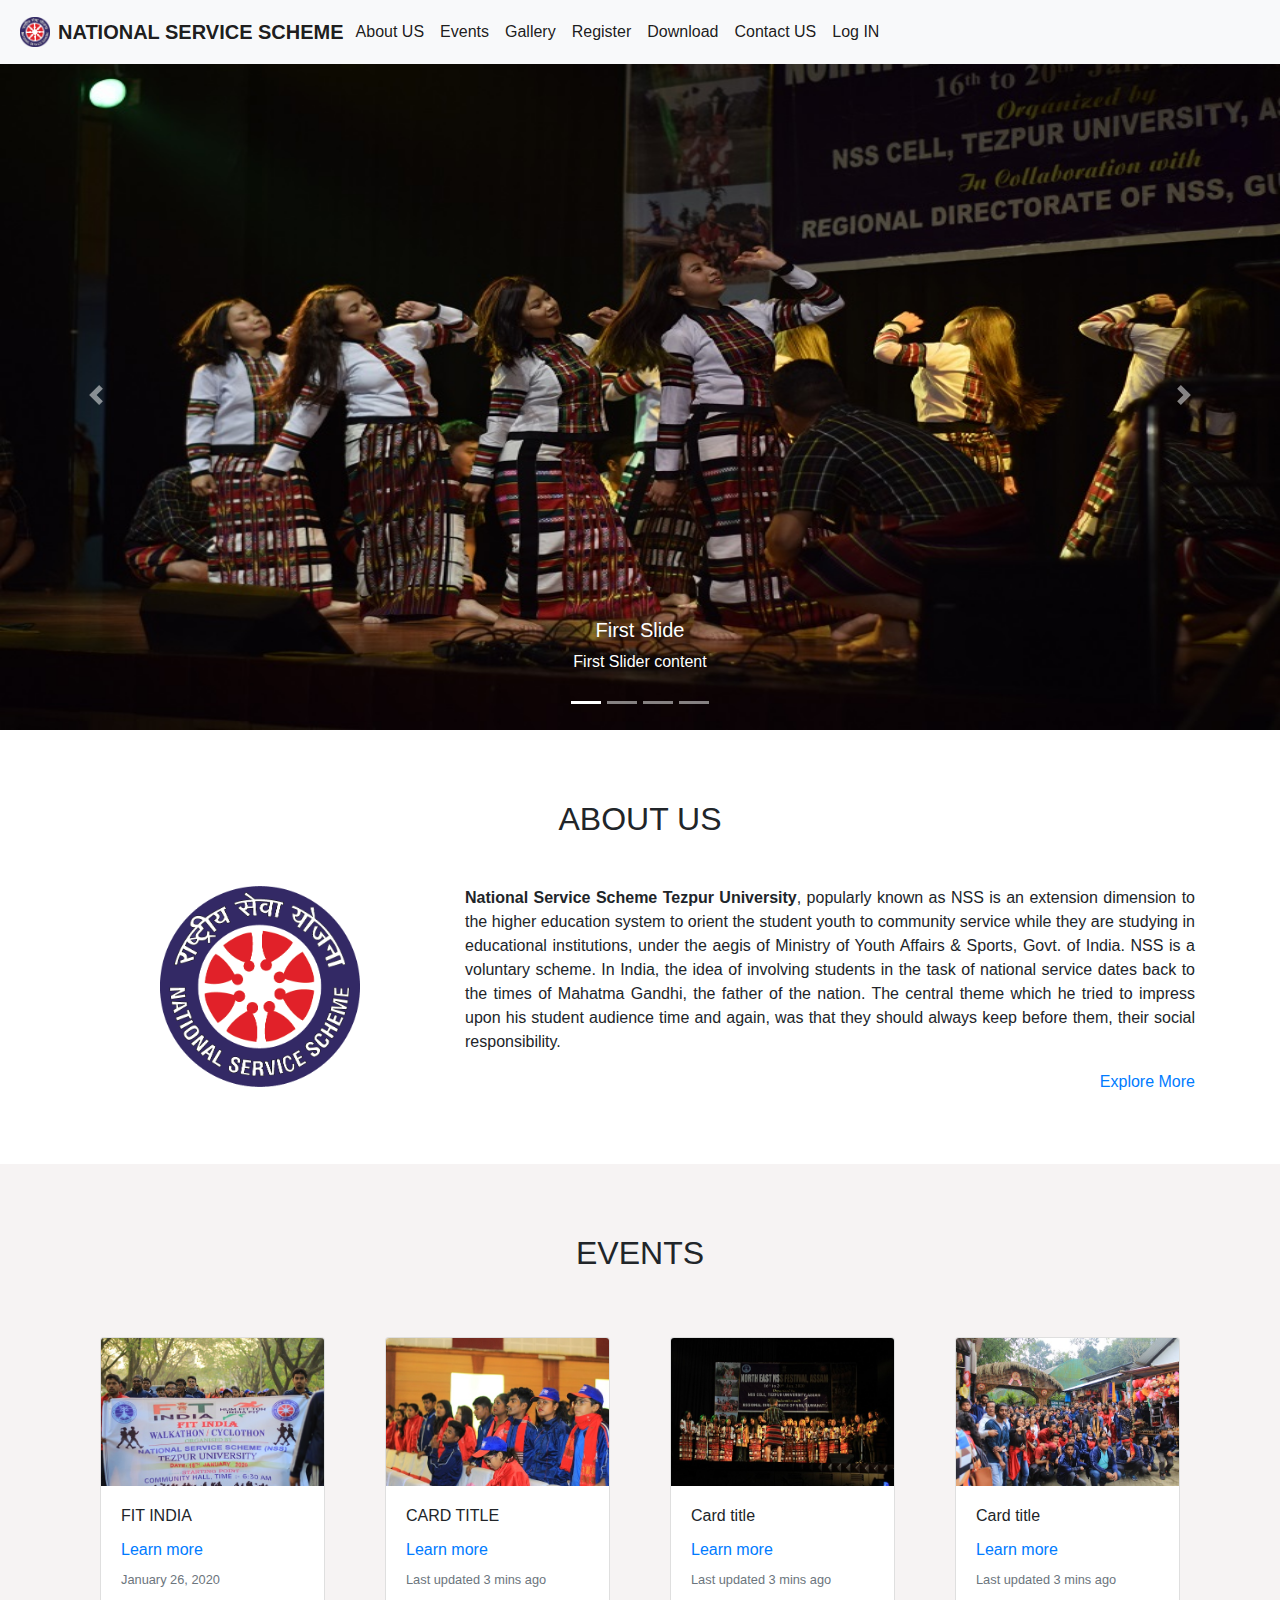
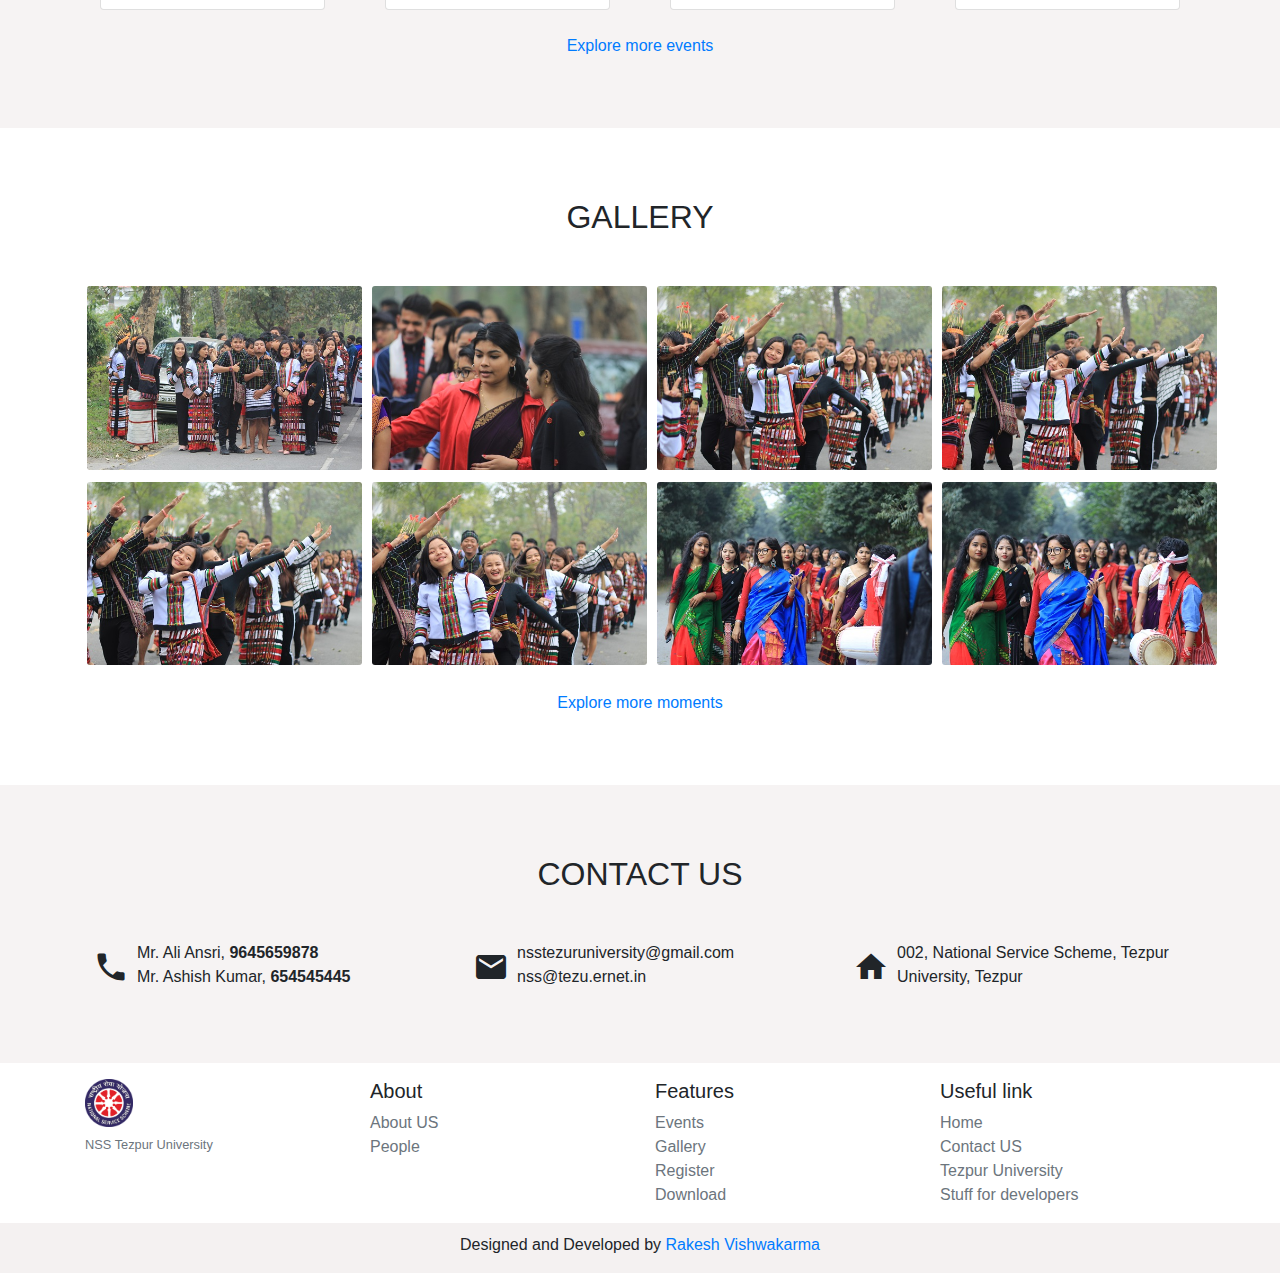
<file: index.html>
<!docotype html>
<html lang="en">
    <head>
        <meta charset="utf-8">
        <meta http-equiv="X-UA-Compatible" content="ie-edge">
        <meta name="viewport" content="width=device-width, initial-scale=1, shrink-to-fit=no">
        <link href="https://fonts.googleapis.com/icon?family=Material+Icons" rel="stylesheet">
        <link rel="stylesheet" href="css/bootstrap.css"/>
        <link rel="icon" href="image/NSS.png">
        <link rel="stylesheet" href="css/my.css"/>
        <link rel="stylesheet" href="css/fonts.css">
        <script src="js/bootstrapjquery.js"></script>
        <script src="js/bootstrap.js"></script>
        <script src="js/my.js"></script>
    </head>
    <title>National Service Scheme - Tezpur University</title>
    <body>
                         <!-- Fixed Header -->
        <header> 
            <nav class="navbar navbar-expand-md navbar-light fixed-top bg-light">
              <a class="navbar-brand text-uppercase m-1" href="index.html">
                <img src="image/NSS.png" width="30" height="30" class="d-inline-block align-top mr-2" alt=""><b>national service scheme</b>
              </a>
                <button class="navbar-toggler" type="button" data-toggle="collapse" data-target="#navbarCollapse" aria-controls="navbarCollapse" aria-expanded="false" aria-label="Toggle navigation">
                  <span class="navbar-toggler-icon"></span>
                </button>
            <div class="collapse navbar-collapse" id="navbarCollapse">
                 <ul class="navbar-nav mr-auto center">
                    <li class="nav-item active">
                      <a class="nav-link" href="#AboutUS">About US</a>
                    </li>
                    <li class="nav-item active">
                      <a class="nav-link" href="#Events">Events</a>
                    </li>
                    <li class="nav-item active">
                      <a class="nav-link" href="#Gallery">Gallery</a>
                    </li>
                    <li class="nav-item active">
                      <a class="nav-link" href="register.html">Register</a>
                    </li>
                    <li class="nav-item active">
                      <a class="nav-link" href="download.html">Download</a>
                    </li>
                    <li class="nav-item active">
                      <a class="nav-link" href="#ContactUS">Contact US</a>
                    </li>
                    <li class="nav-item active">
                      <a class="nav-link" href="login.html">Log IN</a>
                    </li>
                  </ul> 
        </div>
      </nav>
    </header>
      <!-- Main Page -->
      <div class="main">
        <div id="carouselExampleIndicators" class="carousel slide" data-ride="carousel">
          <ol class="carousel-indicators">
            <li data-target="#carouselExampleIndicators" data-slide-to="0" class="active"></li>
            <li data-target="#carouselExampleIndicators" data-slide-to="1"></li>
            <li data-target="#carouselExampleIndicators" data-slide-to="2"></li>
            <li data-target="#carouselExampleIndicators" data-slide-to="3"></li>
          </ol>
          <div class="carousel-inner">
            <div class="carousel-item active">
              <img class="d-block w-100 img-responsive" width="1000" height="670" src="image/slider/image 1.JPG" alt="First slide">
              <div class="carousel-caption d-none d-md-block">
                <h5>First Slide</h5>
                <p>First Slider content</p>
              </div>
            </div>
            <div class="carousel-item">
              <img class="d-block w-100 img-responsive" width="1407" height="670" src="image/slider/image 2.JPG" alt="Second slide">
              <div class="carousel-caption d-none d-md-block">
                <h5>Second slide </h5>
                <p>Second Slide content</p>
              </div>
            </div>
            <div class="carousel-item">
              <img class="d-block w-100 img-responsive" width="1080" height="670" src="image/slider/image 3.JPG" alt="Third slide">
              <div class="carousel-caption d-none d-md-block">
                <h5>Third silde </h5>
                <p>thired slide content</p>
              </div>
            </div>
            <div class="carousel-item">
              <img class="d-block w-100 img-responsive" width="1005" height="670" src="image/slider/image 4.JPG" alt="Fourth slide">
              <div class="carousel-caption d-none d-md-block">
                <h5>fourth slide</h5>
                <p>Forth slide content</p>
              </div>
              
            </div>
          </div>
          <a class="carousel-control-prev" href="#carouselExampleIndicators" role="button" data-slide="prev">
            <span class="carousel-control-prev-icon" aria-hidden="true"></span>
            <span class="sr-only">Previous</span>
          </a>
          <a class="carousel-control-next" href="#carouselExampleIndicators" role="button" data-slide="next">
            <span class="carousel-control-next-icon" aria-hidden="true"></span>
            <span class="sr-only">Next</span>
          </a>
          <span id="AboutUS"></span>
        </div>

        <!-- About US -->
        <div class="aboutus">
          <div class="container">
            <h2 class="text-center text-uppercase">About US</h2>
              <div class="row mt-5">
                <div class="col-lg-4 col-md-4 col-sm-12 col-xs-12 text-center">
                  <img src="image/NSS.png" class="img-responsive" style="width: 200px; height: auto;" alt="NSS LOGO">
                </div>
                <div class="col-lg-8 col-md-8 col-sm-12 col-xs-12">
                  <p class="text-justify"><b>National Service Scheme Tezpur University</b>, popularly known as NSS is an extension dimension to the higher education system to orient the student youth to community service while they are studying in educational institutions, under the aegis of Ministry of Youth Affairs & Sports, Govt. of India. NSS is a voluntary scheme. In India, the idea of involving students in the task of national service dates back to the times of Mahatma Gandhi, the father of the nation. The central theme which he tried to impress upon his student audience time and again, was that they should always keep before them, their social responsibility.</p>
                  <a href="about.html" style="text-decoration: none; float: right">Explore More</a>
                </div>
              </div>
          </div>
          <span id="Events"></span>
        </div>

        <!-- Events -->
        <div class="events">
          <div class="container-fluid">
            <h2 class="text-center text-uppercase pb-3">Events</h2>
            <div class="row card-deck mt-5">
              <div class="col-lg-3 col-md-6 col-sm-6 col-xs-12">
                <div class="card">
                  <img class="card-img-top" src="image/events/IMG_4992.JPG" alt="Card image cap">
                  <div class="card-body">
                    <h6 class="card-title text-uppercase">FIT INDIA</h6>
                    <!-- <p class="card-text">This is a longer card with supporting text below as a natural lead-in to additional content. This content is a little bit longer.</p> -->
                    <a href="#" class="card-link">Learn more</a>
                    <p class="card-text pt-2"><small class="text-muted">January 26, 2020</small></p>
                  </div>
              </div>
            </div>
            <div class="col-lg-3 col-md-6 col-sm-6 col-xs-12">
              <div class="card">
                <img class="card-img-top" src="image/events/IMG_5131.JPG" alt="Card image cap">
                <div class="card-body">
                  <h6 class="card-title text-uppercase">Card title</h6>
                  <!-- <p class="card-text">This is a longer card with supporting text below as a natural lead-in to additional content. This content is a little bit longer.</p> -->
                  <a href="#" class="card-link">Learn more</a>
                  <p class="card-text pt-2"><small class="text-muted">Last updated 3 mins ago</small></p>
                </div>
            </div>
          </div>

          <div class="col-lg-3 col-md-6 col-sm-6 col-xs-12">
            <div class="card">
              <img class="card-img-top" src="image/events/IMG_5541.JPG" alt="Card image cap">
              <div class="card-body">
                <h6 class="card-title">Card title</h6>
                <!-- <p class="card-text">This is a longer card with supporting text below as a natural lead-in to additional content. This content is a little bit longer.</p> -->
                <a href="#" class="card-link">Learn more</a>
                <p class="card-text pt-2"><small class="text-muted">Last updated 3 mins ago</small></p>
              </div>
          </div>
        </div>

        <div class="col-lg-3 col-md-6 col-sm-6 col-xs-12">
          <div class="card">
            <img class="card-img-top" src="image/events/IMG_6063.JPG" alt="Card image cap">
            <div class="card-body">
              <h6 class="card-title">Card title</h6>
              <!-- <p class="card-text">This is a longer card with supporting text below as a natural lead-in to additional content. This content is a little bit longer.</p> -->
              <a href="#" class="card-link">Learn more</a>
              <p class="card-text pt-2"><small class="text-muted">Last updated 3 mins ago</small></p>
            </div>
        </div>
      </div>
          </div>
          <div class="text-center mt-4">
            <a href="events.html" style="text-decoration: none;">Explore more events</a>
          </div>
          <span id="Gallery"></span>
        </div>
      </div>

      <!-- GALLERY -->
        <div class="gallery">
        <div class="container">
          <h2 class="text-center text-uppercase">GALLERY</h2>
            <div class="row mt-5">
              <div class="col-lg-3 col-md-6 col-sm-6 col-xs-12">
                <img src="image/gallery/IMG_6572.JPG" class="img-responsive img-gallery" alt="">
              </div>
              <div class="col-lg-3 col-md-6 col-sm-6 col-xs-12">
                <img src="image/gallery/IMG_6577.JPG" class="img-responsive img-gallery" alt="">
              </div>
              <div class="col-lg-3 col-md-6 col-sm-6 col-xs-12">
                <img src="image/gallery/IMG_6619.JPG" class="img-responsive img-gallery" alt="">
              </div>
              <div class="col-lg-3 col-md-6 col-sm-6 col-xs-12">
                <img src="image/gallery/IMG_6620.JPG" class="img-responsive img-gallery" alt="">
              </div>
            </div>

            <div class="row" style="margin-top: 8px;">
              <div class="col-lg-3 col-md-6 col-sm-6 col-xs-12">
                <img src="image/gallery/IMG_6621.JPG" class="img-responsive img-gallery" alt="">
              </div>
              <div class="col-lg-3 col-md-6 col-sm-6 col-xs-12">
                <img src="image/gallery/IMG_6622.JPG" class="img-responsive img-gallery" alt="">
              </div>
              <div class="col-lg-3 col-md-6 col-sm-6 col-xs-12">
                <img src="image/gallery/IMG_6632.JPG" class="img-responsive img-gallery" alt="">
              </div>
              <div class="col-lg-3 col-md-6 col-sm-6 col-xs-12">
                <img src="image/gallery/IMG_6633.JPG" class="img-responsive img-gallery" alt="">
              </div>
            </div>
            <div class="text-center mt-4">
              <a href="gallery.html" style="text-decoration: none;">Explore more moments</a>
            </div>
            <span id="ContactUS"></span>
        </div>
      </div>

      <!-- Contect US -->
        <div class="contactus">
          <div class="container">
            <h2 class="text-center text-uppercase">Contact US</h2>
            <div class="row mt-5">
              <div class="col-lg-4 col-md-4 col-sm-6 col-xs-12">
                <i class="material-icons md-36 m-2" style="float: left;">phone</i>
                <div>
                  <div class="content">Mr. Ali Ansri, <b>9645659878</b></div>
                  <div class="content">Mr. Ashish Kumar, <b>654545445</b></div>
                </div>
              </div>
              <div class="col-lg-4 col-md-4 col-sm-6 col-xs-12">
                <i class="material-icons md-36 m-2" style="float: left;">email</i>
                  <div>
                    <div class="content">nsstezuruniversity@gmail.com</div>
                    <div class="content">nss@tezu.ernet.in</div>
                  </div>
              </div>
              <div class="col-lg-4 col-md-4 col-sm-6 col-xs-12">
                <i class="material-icons md-36 m-2" style="float: left;">home</i>
                  <div>
                    <div class="content">002, National Service Scheme, Tezpur University, Tezpur</div>
                  </div>
              </div>
            </div>
          </div>
        </div>

        <!-- footer -->
        <footer>
          <div class="container mt-3">
              <div class="row">
                <div class="col-12 col-md">
                  <img class="mb-2" src="image/NSS.png" alt="" width="48" height="48">
                  <small class="d-block mb-3 text-muted">NSS Tezpur University</small>
                </div>
                <div class="col-6 col-md">
                  <h5>About</h5>
                  <ul class="list-unstyled text-small">
                    <li><a class="text-muted" href="about.html">About US</a></li>
                    <li><a class="text-muted" href="people.html">People</a></li>
                  </ul>
                </div>
                <div class="col-6 col-md">
                  <h5>Features</h5>
                  <ul class="list-unstyled text-small">
                    <li><a class="text-muted" href="events.html">Events</a></li>
                    <li><a class="text-muted" href="gallery.html">Gallery</a></li>
                    <li><a class="text-muted" href="register.html">Register</a></li>
                    <li><a class="text-muted" href="download.html">Download</a></li>
                  </ul>
                </div>
                <div class="col-6 col-md">
                  <h5>Useful link</h5>
                  <ul class="list-unstyled text-small">
                    <li><a class="text-muted" href="index.html">Home</a></li>
                    <li><a class="text-muted" href="#ContactUS">Contact US</a></li>
                    <li><a class="text-muted" target="_blank" href="http://www.tezu.ernet.in/">Tezpur University</a></li>
                    <li><a class="text-muted" href=".pdf">Stuff for developers</a></li>
                  </ul>
                </div>
              </div>
            </footer>
          </div>
        </footer>
        <!-- designed and devleloped -->
          <div class="container-fluid text-center designer">
            <p>Designed and Developed by <a href="">Rakesh Vishwakarma</a></p>
        </div>
      </div>
  </body>
</html>
</file>
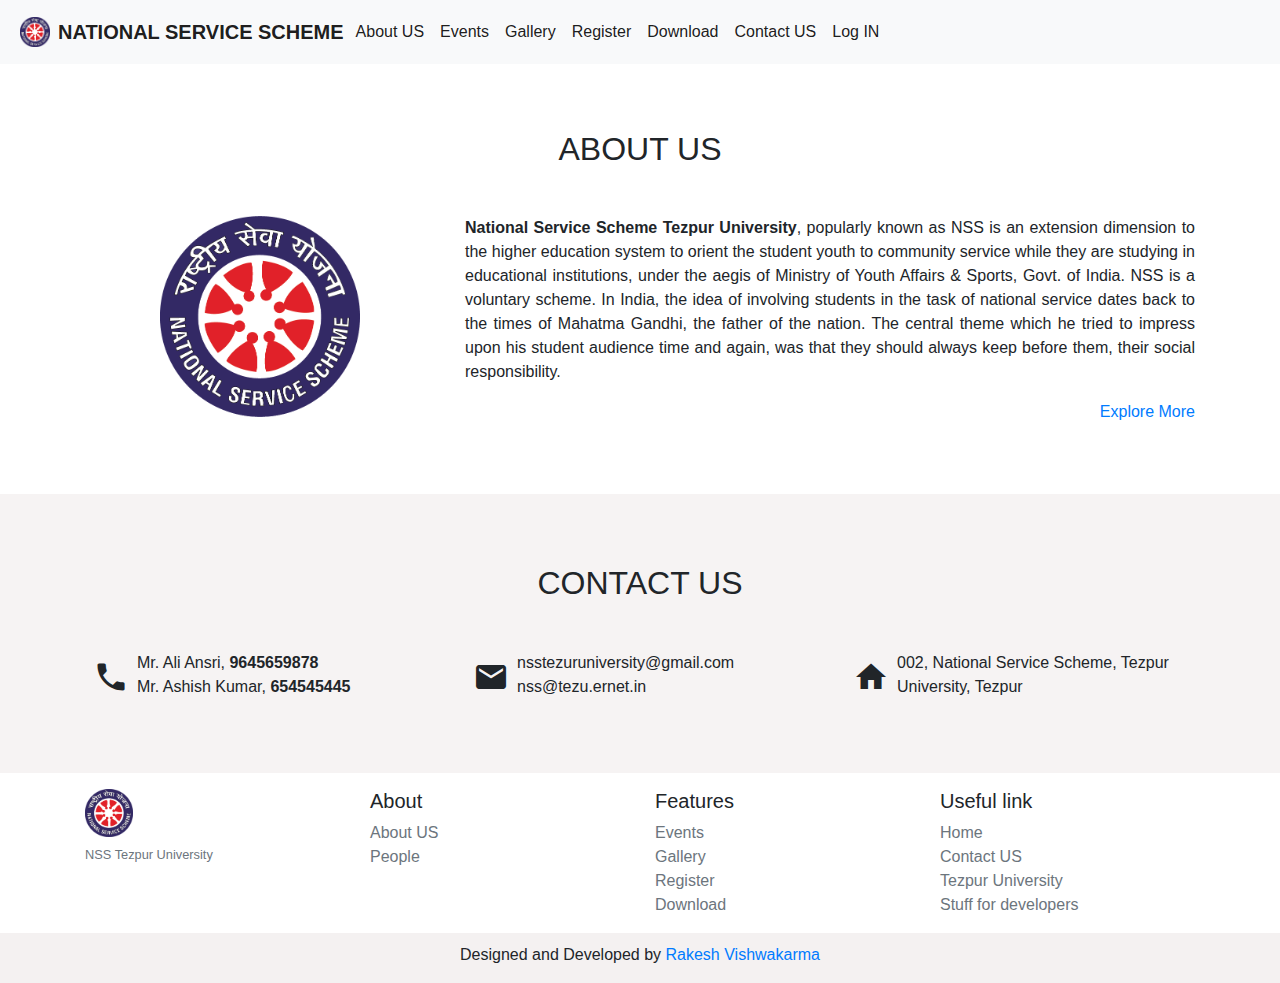
<file: about.html>
<!docotype html>
<html lang="en">
    <head>
        <meta charset="utf-8">
        <meta http-equiv="X-UA-Compatible" content="ie-edge">
        <meta name="viewport" content="width=device-width, initial-scale=1, shrink-to-fit=no">
        <link href="https://fonts.googleapis.com/icon?family=Material+Icons" rel="stylesheet">
        <link rel="stylesheet" href="css/bootstrap.css"/>
        <link rel="icon" href="image/NSS.png">
        <link rel="stylesheet" href="css/my.css"/>
        <link rel="stylesheet" href="css/fonts.css">
        <script src="js/bootstrapjquery.js"></script>
        <script src="js/bootstrap.js"></script>
        <script src="js/my.js"></script>
    </head>
    <title>About Us - Tezpur University</title>
    <body>
                         <!-- Fixed Header -->
        <header> 
            <nav class="navbar navbar-expand-md navbar-light fixed-top bg-light">
              <a class="navbar-brand text-uppercase m-1" href="index.html">
                <img src="image/NSS.png" width="30" height="30" class="d-inline-block align-top mr-2" alt=""><b>national service scheme</b>
              </a>
                <button class="navbar-toggler" type="button" data-toggle="collapse" data-target="#navbarCollapse" aria-controls="navbarCollapse" aria-expanded="false" aria-label="Toggle navigation">
                  <span class="navbar-toggler-icon"></span>
                </button>
            <div class="collapse navbar-collapse" id="navbarCollapse">
                 <ul class="navbar-nav mr-auto center">
                    <li class="nav-item active">
                      <a class="nav-link" href="about.html">About US</a>
                    </li>
                    <li class="nav-item active">
                      <a class="nav-link" href="events.html">Events</a>
                    </li>
                    <li class="nav-item active">
                      <a class="nav-link" href="gallery.html">Gallery</a>
                    </li>
                    <li class="nav-item active">
                      <a class="nav-link" href="register.html">Register</a>
                    </li>
                    <li class="nav-item active">
                      <a class="nav-link" href="download.html">Download</a>
                    </li>
                    <li class="nav-item active">
                      <a class="nav-link" href="#ContactUS">Contact US</a>
                    </li>
                    <li class="nav-item active">
                      <a class="nav-link" href="login.html">Log IN</a>
                    </li>
                  </ul> 
        </div>
      </nav>
    </header>
      <!-- Main Page -->
      <div class="main">
        <!-- About US -->
        <div class="aboutus">
          <div class="container">
            <h2 class="text-center text-uppercase">About US</h2>
              <div class="row mt-5">
                <div class="col-lg-4 col-md-4 col-sm-12 col-xs-12 text-center">
                  <img src="image/NSS.png" class="img-responsive" style="width: 200px; height: auto;" alt="NSS LOGO">
                </div>
                <div class="col-lg-8 col-md-8 col-sm-12 col-xs-12">
                  <p class="text-justify"><b>National Service Scheme Tezpur University</b>, popularly known as NSS is an extension dimension to the higher education system to orient the student youth to community service while they are studying in educational institutions, under the aegis of Ministry of Youth Affairs & Sports, Govt. of India. NSS is a voluntary scheme. In India, the idea of involving students in the task of national service dates back to the times of Mahatma Gandhi, the father of the nation. The central theme which he tried to impress upon his student audience time and again, was that they should always keep before them, their social responsibility.</p>
                  <a href="about.html" style="text-decoration: none; float: right">Explore More</a>
                </div>
              </div>
          </div>
        </div>

      <!-- Contect US -->
        <div class="contactus">
          <div class="container">
            <h2 class="text-center text-uppercase">Contact US</h2>
            <div class="row mt-5">
              <div class="col-lg-4 col-md-4 col-sm-6 col-xs-12">
                <i class="material-icons md-36 m-2" style="float: left;">phone</i>
                <div>
                  <div class="content">Mr. Ali Ansri, <b>9645659878</b></div>
                  <div class="content">Mr. Ashish Kumar, <b>654545445</b></div>
                </div>
              </div>
              <div class="col-lg-4 col-md-4 col-sm-6 col-xs-12">
                <i class="material-icons md-36 m-2" style="float: left;">email</i>
                  <div>
                    <div class="content">nsstezuruniversity@gmail.com</div>
                    <div class="content">nss@tezu.ernet.in</div>
                  </div>
              </div>
              <div class="col-lg-4 col-md-4 col-sm-6 col-xs-12">
                <i class="material-icons md-36 m-2" style="float: left;">home</i>
                  <div>
                    <div class="content">002, National Service Scheme, Tezpur University, Tezpur</div>
                  </div>
              </div>
            </div>
          </div>
        </div>

        <!-- footer -->
        <footer>
          <div class="container mt-3">
              <div class="row">
                <div class="col-12 col-md">
                  <img class="mb-2" src="image/NSS.png" alt="" width="48" height="48">
                  <small class="d-block mb-3 text-muted">NSS Tezpur University</small>
                </div>
                <div class="col-6 col-md">
                  <h5>About</h5>
                  <ul class="list-unstyled text-small">
                    <li><a class="text-muted" href="about.html">About US</a></li>
                    <li><a class="text-muted" href="people.html">People</a></li>
                  </ul>
                </div>
                <div class="col-6 col-md">
                  <h5>Features</h5>
                  <ul class="list-unstyled text-small">
                    <li><a class="text-muted" href="events.html">Events</a></li>
                    <li><a class="text-muted" href="gallery.html">Gallery</a></li>
                    <li><a class="text-muted" href="register.html">Register</a></li>
                    <li><a class="text-muted" href="download.html">Download</a></li>
                  </ul>
                </div>
                <div class="col-6 col-md">
                  <h5>Useful link</h5>
                  <ul class="list-unstyled text-small">
                    <li><a class="text-muted" href="index.html">Home</a></li>
                    <li><a class="text-muted" href="#ContactUS">Contact US</a></li>
                    <li><a class="text-muted" target="_blank" href="http://www.tezu.ernet.in/">Tezpur University</a></li>
                    <li><a class="text-muted" href=".pdf">Stuff for developers</a></li>
                  </ul>
                </div>
              </div>
            </footer>
          </div>
        </footer>
        <!-- designed and devleloped -->
          <div class="container-fluid text-center designer">
            <p>Designed and Developed by <a href="">Rakesh Vishwakarma</a></p>
        </div>
      </div>
  </body>
</html>
</file>
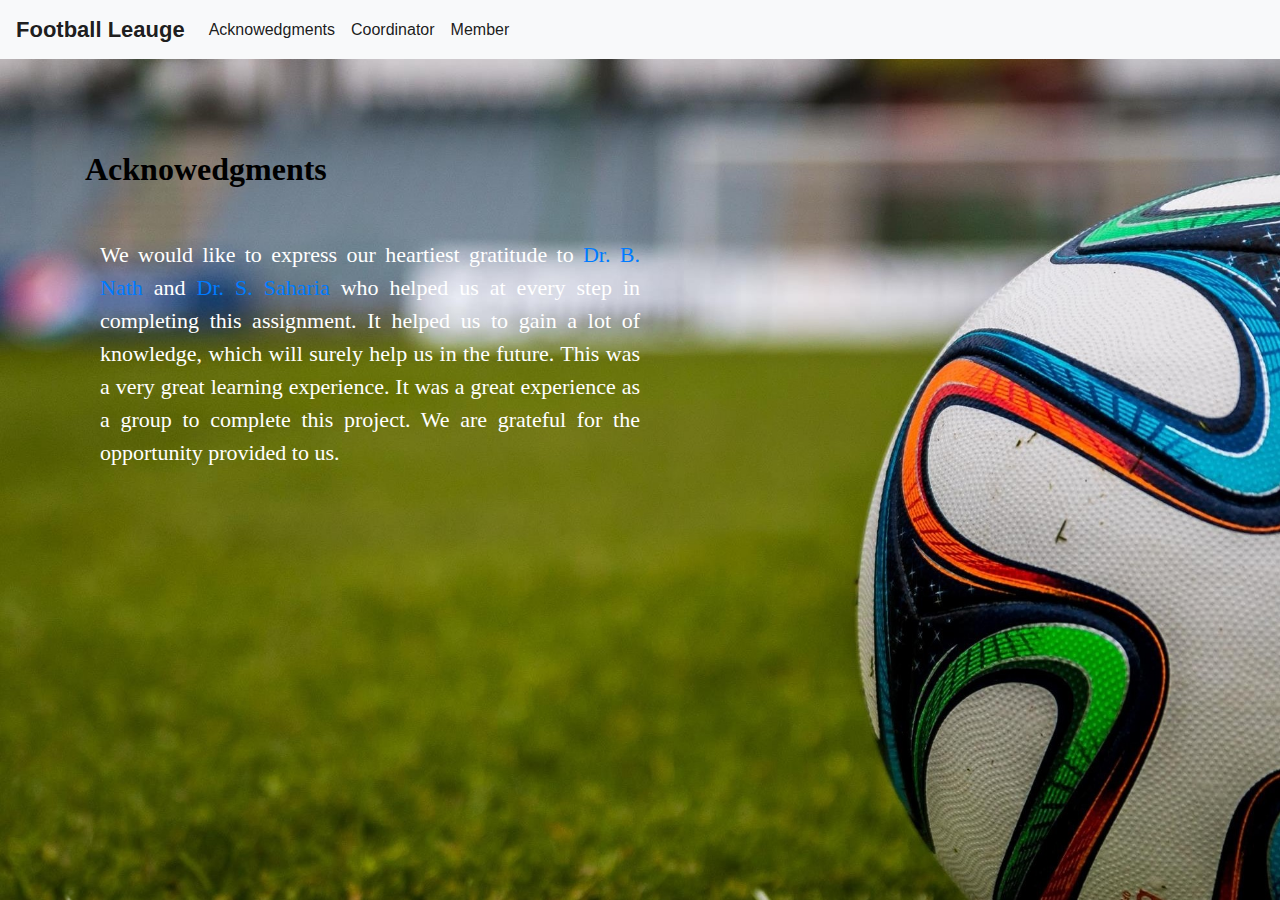
<file: acknowedgments.html>
<!docotype html>
<html lang="en">
    <head>
        <meta charset="utf-8">
        <meta http-equiv="X-UA-Compatible" content="ie-edge">
        <meta name="viewport" content="width=device-width, initial-scale=1, shrink-to-fit=no">
        <link rel="stylesheet" href="https://cdnjs.cloudflare.com/ajax/libs/font-awesome/4.7.0/css/font-awesome.min.css">
        <link rel="stylesheet" href="css/bootstrap.css"/>
        <link rel="icon" href="image/icon.png" sizes="180x180">
        <link rel="stylesheet" href="css/my.css"/>
        <link rel="stylesheet" href="css/fonts.css">
        <script src="js/bootstrapjquery.js"></script>
        <script src="js/bootstrap.js"></script>
        <script src="js/propper.js"></script>
        <script src="js/my.js"></script>
    </head>
    <title>Football Live</title>
    <body style="background: url(image/background.jpg); background-size: cover; background-repeat: no-repeat; background-position: center">
                   <!-- Fixed Header -->
        <header> 
            <nav class="navbar navbar-expand-md navbar-light fixed-top bg-light">
                <a class="navbar-brand" href="#" style="font-size: 22px"><b>Football Leauge</b></a>
                <button class="navbar-toggler" type="button" data-toggle="collapse" data-target="#navbarCollapse" aria-controls="navbarCollapse" aria-expanded="false" aria-label="Toggle navigation">
                  <span class="navbar-toggler-icon"></span>
                </button>
            <div class="collapse navbar-collapse" id="navbarCollapse">
                 <ul class="navbar-nav mr-auto center">
                    <li class="nav-item active">
                      <a class="nav-link" href="acknowedgments.html">Acknowedgments</a>
                    </li>
                    <li class="nav-item active">
                      <a class="nav-link" href="coordinator.html">Coordinator</a>
                    </li>
                    <li class="nav-item active">
                      <a class="nav-link" href="member.html">Member</a>
                  </ul> 
        </div>
      </nav>
    </header>
                    <!-- Main Page -->
    <main role="main" class="container">
        <h2 style="color: black; font-family: Century Gothic; text-align: justify; margin-top: 150px; font-weight: bold">Acknowedgments</h2>
        <div class="container">
            <p style="font-family: Segoe Print; font-size: 22px; text-align: justify; text-align-last: left; width: 50%; margin-top: 50px; color: white">We would like to express our heartiest gratitude to <a href="">Dr. B. Nath</a> and <a href="">Dr. S. Saharia</a> who helped us at every step in completing this assignment. It helped us to gain a lot of knowledge, which will surely help us in the future. This was a very great learning experience. It was a great experience as a group to complete this project. We are grateful for the opportunity provided to us.</p>
        </div>    
        </main>
    </body>
</html>
</file>
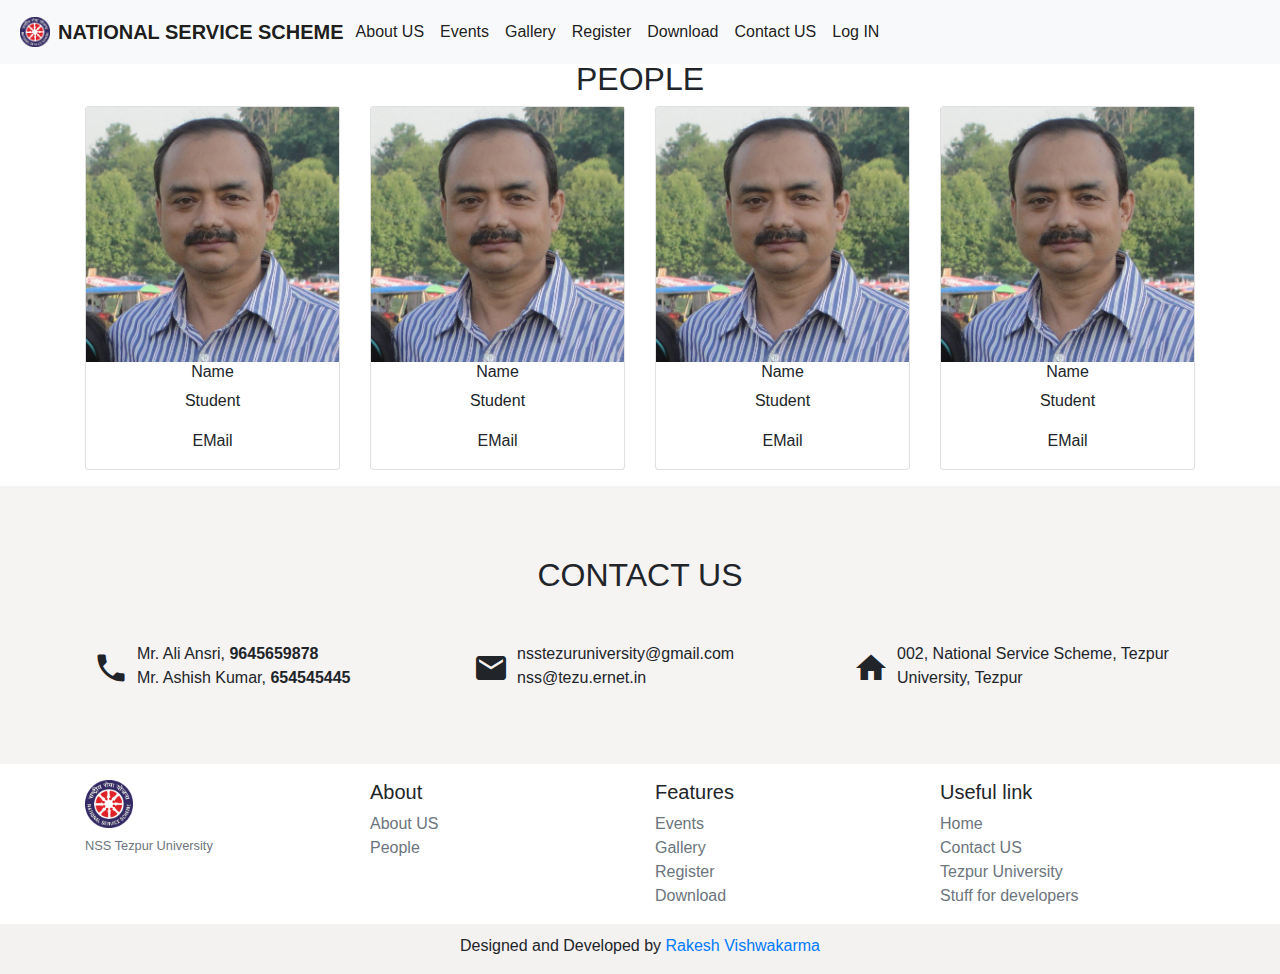
<file: people.html>
<!docotype html>
<html lang="en">
    <head>
        <meta charset="utf-8">
        <meta http-equiv="X-UA-Compatible" content="ie-edge">
        <meta name="viewport" content="width=device-width, initial-scale=1, shrink-to-fit=no">
        <link href="https://fonts.googleapis.com/icon?family=Material+Icons" rel="stylesheet">
        <link rel="stylesheet" href="css/bootstrap.css"/>
        <link rel="icon" href="image/NSS.png">
        <link rel="stylesheet" href="css/my.css"/>
        <link rel="stylesheet" href="css/fonts.css">
        <script src="js/bootstrapjquery.js"></script>
        <script src="js/bootstrap.js"></script>
        <script src="js/my.js"></script>
    </head>
    <title>About Us - Tezpur University</title>
    <body>
                         <!-- Fixed Header -->
        <header> 
            <nav class="navbar navbar-expand-md navbar-light fixed-top bg-light">
              <a class="navbar-brand text-uppercase m-1" href="index.html">
                <img src="image/NSS.png" width="30" height="30" class="d-inline-block align-top mr-2" alt=""><b>national service scheme</b>
              </a>
                <button class="navbar-toggler" type="button" data-toggle="collapse" data-target="#navbarCollapse" aria-controls="navbarCollapse" aria-expanded="false" aria-label="Toggle navigation">
                  <span class="navbar-toggler-icon"></span>
                </button>
            <div class="collapse navbar-collapse" id="navbarCollapse">
                 <ul class="navbar-nav mr-auto center">
                    <li class="nav-item active">
                      <a class="nav-link" href="about.html">About US</a>
                    </li>
                    <li class="nav-item active">
                      <a class="nav-link" href="events.html">Events</a>
                    </li>
                    <li class="nav-item active">
                      <a class="nav-link" href="gallery.html">Gallery</a>
                    </li>
                    <li class="nav-item active">
                      <a class="nav-link" href="register.html">Register</a>
                    </li>
                    <li class="nav-item active">
                      <a class="nav-link" href="download.html">Download</a>
                    </li>
                    <li class="nav-item active">
                      <a class="nav-link" href="#ContactUS">Contact US</a>
                    </li>
                    <li class="nav-item active">
                      <a class="nav-link" href="login.html">Log IN</a>
                    </li>
                  </ul> 
        </div>
      </nav>
    </header>
      <!-- Main Page -->
      <div class="main">
          <div class="container">
            <h2 class="text-center text-uppercase">People</h2>
              <div class="row">
                <div class="col-lg-3 col-md-3 col-sm-6 col-xs-12 text-center">
                    <div class="card text-center">
                        <div class=""><img src="image/sarat.jpg" class="image" alt=""> </div>
                        <h6>Name</h6>
                        <p>Student</p>
                        <p>EMail</p>
                    </div>
                </div>

                <div class="col-lg-3 col-md-3 col-sm-6 col-xs-12 text-center">
                  <div class="card text-center">
                      <div class=""><img src="image/sarat.jpg" class="image" alt=""> </div>
                      <h6>Name</h6>
                      <p>Student</p>
                      <p>EMail</p>
                  </div>
              </div>

              <div class="col-lg-3 col-md-3 col-sm-6 col-xs-12 text-center">
                <div class="card text-center">
                    <div class=""><img src="image/sarat.jpg" class="image" alt=""> </div>
                    <h6>Name</h6>
                    <p>Student</p>
                    <p>EMail</p>
                </div>
            </div>

            <div class="col-lg-3 col-md-3 col-sm-6 col-xs-12 text-center">
              <div class="card text-center">
                  <div class=""><img src="image/sarat.jpg" class="image" alt=""> </div>
                  <h6>Name</h6>
                  <p>Student</p>
                  <p>EMail</p>
              </div>
          </div>
              </div>
          </div>

      <!-- Contect US -->
        <div class="contactus mt-3">
          <div class="container">
            <h2 class="text-center text-uppercase">Contact US</h2>
            <div class="row mt-5">
              <div class="col-lg-4 col-md-4 col-sm-6 col-xs-12">
                <i class="material-icons md-36 m-2" style="float: left;">phone</i>
                <div>
                  <div class="content">Mr. Ali Ansri, <b>9645659878</b></div>
                  <div class="content">Mr. Ashish Kumar, <b>654545445</b></div>
                </div>
              </div>
              <div class="col-lg-4 col-md-4 col-sm-6 col-xs-12">
                <i class="material-icons md-36 m-2" style="float: left;">email</i>
                  <div>
                    <div class="content">nsstezuruniversity@gmail.com</div>
                    <div class="content">nss@tezu.ernet.in</div>
                  </div>
              </div>
              <div class="col-lg-4 col-md-4 col-sm-6 col-xs-12">
                <i class="material-icons md-36 m-2" style="float: left;">home</i>
                  <div>
                    <div class="content">002, National Service Scheme, Tezpur University, Tezpur</div>
                  </div>
              </div>
            </div>
          </div>
        </div>

        <!-- footer -->
        <footer>
          <div class="container mt-3">
              <div class="row">
                <div class="col-12 col-md">
                  <img class="mb-2" src="image/NSS.png" alt="" width="48" height="48">
                  <small class="d-block mb-3 text-muted">NSS Tezpur University</small>
                </div>
                <div class="col-6 col-md">
                  <h5>About</h5>
                  <ul class="list-unstyled text-small">
                    <li><a class="text-muted" href="about.html">About US</a></li>
                    <li><a class="text-muted" href="people.html">People</a></li>
                  </ul>
                </div>
                <div class="col-6 col-md">
                  <h5>Features</h5>
                  <ul class="list-unstyled text-small">
                    <li><a class="text-muted" href="events.html">Events</a></li>
                    <li><a class="text-muted" href="gallery.html">Gallery</a></li>
                    <li><a class="text-muted" href="register.html">Register</a></li>
                    <li><a class="text-muted" href="download.html">Download</a></li>
                  </ul>
                </div>
                <div class="col-6 col-md">
                  <h5>Useful link</h5>
                  <ul class="list-unstyled text-small">
                    <li><a class="text-muted" href="index.html">Home</a></li>
                    <li><a class="text-muted" href="#ContactUS">Contact US</a></li>
                    <li><a class="text-muted" target="_blank" href="http://www.tezu.ernet.in/">Tezpur University</a></li>
                    <li><a class="text-muted" href=".pdf">Stuff for developers</a></li>
                  </ul>
                </div>
              </div>
            </footer>
          </div>
        </footer>
        <!-- designed and devleloped -->
          <div class="container-fluid text-center designer">
            <p>Designed and Developed by <a href="">Rakesh Vishwakarma</a></p>
        </div>
      </div>
  </body>
</html>
</file>
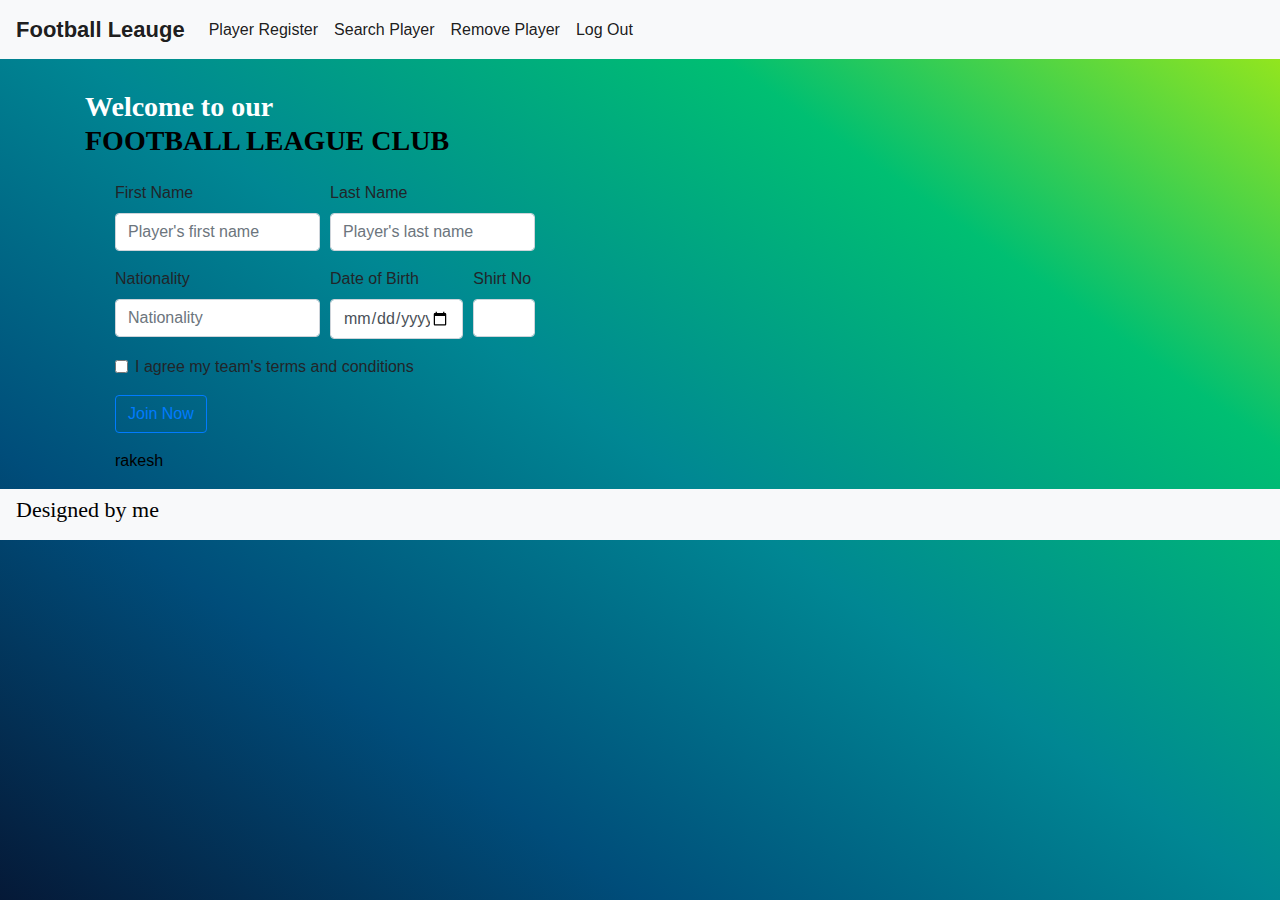
<file: player.html>
<!docotype html>
<html lang="en">
    <head>
        <meta charset="utf-8">
        <meta http-equiv="X-UA-Compatible" content="ie-edge">
        <meta name="viewport" content="width=device-width, initial-scale=1, shrink-to-fit=no">
        <link rel="stylesheet" href="https://cdnjs.cloudflare.com/ajax/libs/font-awesome/4.7.0/css/font-awesome.min.css">
        <link rel="stylesheet" href="css/bootstrap.css"/>
        <link rel="icon" href="image/icon.png" sizes="180x180">
        <link rel="stylesheet" href="css/my.css"/>
        <link rel="stylesheet" href="css/fonts.css">
        <script src="js/bootstrapjquery.js"></script>
        <script src="js/bootstrap.js"></script>
        <script src="js/propper.js"></script>
        <script src="js/my.js"></script>
    </head>
    <title>Football Live</title>
    <body style="background-image: linear-gradient(to right top, #051937, #004d7a, #008793, #00bf72, #a8eb12)">
                   <!-- Fixed Header -->
        <header> 
            <nav class="navbar navbar-expand-md navbar-light fixed-top bg-light">
                <a class="navbar-brand" href="#" style="font-size: 22px"><b>Football Leauge</b></a>
                <button class="navbar-toggler" type="button" data-toggle="collapse" data-target="#navbarCollapse" aria-controls="navbarCollapse" aria-expanded="false" aria-label="Toggle navigation">
                  <span class="navbar-toggler-icon"></span>
                </button>
            <div class="collapse navbar-collapse" id="navbarCollapse">
                 <ul class="navbar-nav mr-auto center">
                    <li class="nav-item active">
                      <a class="nav-link" href="#">Player Register</a>
                    </li>
                    <li class="nav-item active">
                      <a class="nav-link" href="searchplayer.html">Search Player</a>
                    </li>
                    <li class="nav-item active">
                      <a class="nav-link" href="remove.html">Remove Player</a>
                    </li>
		    <li class="nav-item active">
			<a class="nav-link" href="logout.php">Log Out</a>
		    </li
                  </ul> 
        </div>
      </nav>
    </header>
                    <!-- Main Page -->
    <main role="main" class="container">
        <h3 style="color: white; font-family: Century Gothic; text-align: justify; margin-top: 90px; font-weight: bold">Welcome to our <div style="color: black">FOOTBALL LEAGUE CLUB</div></h3>
        <div class="container mt-4">
        	<div class="col-md-5">
			<form>
  			<div class="form-row">
    				<div class="form-group col-md-6">
      					<label for="fname">First Name</label>
      					<input type="text" class="form-control" id="fname" placeholder="Player's first name" required>
    				</div>
    				<div class="form-group col-md-6">
      					<label for="lname">Last Name</label>
      					<input type="password" class="form-control" id="lname" placeholder="Player's last name" required>
    				</div>
  			</div>
  			<!--<div class="form-group">
    				<label for="Email">Email Address</label>
    				<input type="email" class="form-control" id="email" placeholder="Email Address">
  			</div> 
			<div class="form-group>
				<label for="gender">Gender</label>
			<div class="form-check form-check-inline">
  				<input class="form-check-input" type="radio" name="inlineRadioOptions" id="inlineRadio1" value="M" selected>
				<label class="form-check-label" for="inlineRadio1">Male</label>
			</div>
			<div class="form-check form-check-inline">
  				<input class="form-check-input" type="radio" name="inlineRadioOptions" id="inlineRadio2" value="option2">
  				<label class="form-check-label" for="inlineRadio2">2</label>
			</div>
			</div>-->
  			<div class="form-row">
    				<div class="form-group col-md-6">
      					<label for="country">Nationality</label>
      					<input type="text" class="form-control" id="country" placeholder="Nationality">
    				</div>
    				<div class="form-group col-md-4">
      					<label for="dob">Date of Birth</label>
					<input type="date" class="form-control" id="dob" required>
    				</div>
    				<div class="form-group col-md-2">
      					<label for="Jersey">Shirt No</label>
      					<input type="text" class="form-control" id="jersey_no" required>
    				</div>
  			</div>
  			<div class="form-group">
    				<div class="form-check">
     		 			<input class="form-check-input" type="checkbox" id="gridCheck">
      					<label class="form-check-label" for="gridCheck">I agree my team's terms and conditions</label>
    				</div>
  			</div>
  			<button type="submit" class="btn btn-outline-primary">Join Now</button>
		</form>
		</div>
	<div class="col-md-7">
			<p style="color: black">rakesh</p>
	</div>
        </div>    
        </main>
        <div class="navbar navbar-light bg-light">
            <h3 class="lead" style="color: black; font-family: Century Gothic; font-size: 22px">Designed by me</h3>
        </div>
    </body>
</html>
</file>
<file: css/my.css>
.main {
    margin-top: 60px;
}

.image {
    width: 100%;
    height: auto;
}

.img-gallery {
    width: 275px;
    height: auto;
    margin: 2px;
    border-radius: 3px;
}

.md-36 {
    font-size: 36px;
}

.designer {
    padding: 10px;
    background-color: rgba(199, 183, 183, 0.2);
    height: 50px;
}

.btn-custom:hover {
    background-color: white;
    color: #0056b3;
    border: 1px solid #0056b3;
    border-radius: 2px;
    padding: 5px;
}

.contactus {
    padding: 70px;
    background-color: rgba(209, 196, 196, 0.2);
    height: auto;
}

.aboutus {
    padding: 70px;
    height: auto;
}

.events {
    padding: 70px;
    background-color: rgba(209, 196, 196, 0.2);
    height: auto;
}

.gallery {
    padding: 70px;
    height: auto;
}

.slider {
    width: 100%;
    height: auto;
}

.row1{
    width: 200px;
}

.v1{
    border-left: 4px solid blue;
    height: 40px;
    margin-right: 10px;
}

.img{
    border-radius: 500px;
    width: 200px;
    height: 300px;
}


.dropdown {
    position: relative;
    display: inline-block;
}

.dropdown-content {
    display: none;
    position: absolute;
    background-color: #f1f1f1;
    min-width: 160px;
    box-shadow: 0px 8px 16px 0px rgba(0,0,0,0.2);
    z-index: 1;
}

.dropdown-content a {
    color: black;
    padding: 10px 14px;
    text-decoration: none;
    display: block;
}

.dropdown-content a:hover {background-color: #ddd}

.dropdown:hover .dropdown-content {
    display: block;
}

.dropdown:hover .dropbtn {
    background-color: #3e8e41;
}
 /* Checkbox With multiple Select */
</file>
<file: css/fonts.css>
/*!
 *  Font Awesome 4.7.0 by @davegandy - http://fontawesome.io - @fontawesome
 *  License - http://fontawesome.io/license (Font: SIL OFL 1.1, CSS: MIT License)
 */@font-face{font-family:'FontAwesome';src:url('../fonts/fontawesome-webfont.eot?v=4.7.0');src:url('../fonts/fontawesome-webfont.eot?#iefix&v=4.7.0') format('embedded-opentype'),url('../fonts/fontawesome-webfont.woff2?v=4.7.0') format('woff2'),url('../fonts/fontawesome-webfont.woff?v=4.7.0') format('woff'),url('../fonts/fontawesome-webfont.ttf?v=4.7.0') format('truetype'),url('../fonts/fontawesome-webfont.svg?v=4.7.0#fontawesomeregular') format('svg');font-weight:normal;font-style:normal}.fa{display:inline-block;font:normal normal normal 14px/1 FontAwesome;font-size:inherit;text-rendering:auto;-webkit-font-smoothing:antialiased;-moz-osx-font-smoothing:grayscale}.fa-lg{font-size:1.33333333em;line-height:.75em;vertical-align:-15%}.fa-2x{font-size:2em}.fa-3x{font-size:3em}.fa-4x{font-size:4em}.fa-5x{font-size:5em}.fa-fw{width:1.28571429em;text-align:center}.fa-ul{padding-left:0;margin-left:2.14285714em;list-style-type:none}.fa-ul>li{position:relative}.fa-li{position:absolute;left:-2.14285714em;width:2.14285714em;top:.14285714em;text-align:center}.fa-li.fa-lg{left:-1.85714286em}.fa-border{padding:.2em .25em .15em;border:solid .08em #eee;border-radius:.1em}.fa-pull-left{float:left}.fa-pull-right{float:right}.fa.fa-pull-left{margin-right:.3em}.fa.fa-pull-right{margin-left:.3em}.pull-right{float:right}.pull-left{float:left}.fa.pull-left{margin-right:.3em}.fa.pull-right{margin-left:.3em}.fa-spin{-webkit-animation:fa-spin 2s infinite linear;animation:fa-spin 2s infinite linear}.fa-pulse{-webkit-animation:fa-spin 1s infinite steps(8);animation:fa-spin 1s infinite steps(8)}@-webkit-keyframes fa-spin{0%{-webkit-transform:rotate(0deg);transform:rotate(0deg)}100%{-webkit-transform:rotate(359deg);transform:rotate(359deg)}}@keyframes fa-spin{0%{-webkit-transform:rotate(0deg);transform:rotate(0deg)}100%{-webkit-transform:rotate(359deg);transform:rotate(359deg)}}.fa-rotate-90{-ms-filter:"progid:DXImageTransform.Microsoft.BasicImage(rotation=1)";-webkit-transform:rotate(90deg);-ms-transform:rotate(90deg);transform:rotate(90deg)}.fa-rotate-180{-ms-filter:"progid:DXImageTransform.Microsoft.BasicImage(rotation=2)";-webkit-transform:rotate(180deg);-ms-transform:rotate(180deg);transform:rotate(180deg)}.fa-rotate-270{-ms-filter:"progid:DXImageTransform.Microsoft.BasicImage(rotation=3)";-webkit-transform:rotate(270deg);-ms-transform:rotate(270deg);transform:rotate(270deg)}.fa-flip-horizontal{-ms-filter:"progid:DXImageTransform.Microsoft.BasicImage(rotation=0, mirror=1)";-webkit-transform:scale(-1, 1);-ms-transform:scale(-1, 1);transform:scale(-1, 1)}.fa-flip-vertical{-ms-filter:"progid:DXImageTransform.Microsoft.BasicImage(rotation=2, mirror=1)";-webkit-transform:scale(1, -1);-ms-transform:scale(1, -1);transform:scale(1, -1)}:root .fa-rotate-90,:root .fa-rotate-180,:root .fa-rotate-270,:root .fa-flip-horizontal,:root .fa-flip-vertical{filter:none}.fa-stack{position:relative;display:inline-block;width:2em;height:2em;line-height:2em;vertical-align:middle}.fa-stack-1x,.fa-stack-2x{position:absolute;left:0;width:100%;text-align:center}.fa-stack-1x{line-height:inherit}.fa-stack-2x{font-size:2em}.fa-inverse{color:#fff}.fa-glass:before{content:"\f000"}.fa-music:before{content:"\f001"}.fa-search:before{content:"\f002"}.fa-envelope-o:before{content:"\f003"}.fa-heart:before{content:"\f004"}.fa-star:before{content:"\f005"}.fa-star-o:before{content:"\f006"}.fa-user:before{content:"\f007"}.fa-film:before{content:"\f008"}.fa-th-large:before{content:"\f009"}.fa-th:before{content:"\f00a"}.fa-th-list:before{content:"\f00b"}.fa-check:before{content:"\f00c"}.fa-remove:before,.fa-close:before,.fa-times:before{content:"\f00d"}.fa-search-plus:before{content:"\f00e"}.fa-search-minus:before{content:"\f010"}.fa-power-off:before{content:"\f011"}.fa-signal:before{content:"\f012"}.fa-gear:before,.fa-cog:before{content:"\f013"}.fa-trash-o:before{content:"\f014"}.fa-home:before{content:"\f015"}.fa-file-o:before{content:"\f016"}.fa-clock-o:before{content:"\f017"}.fa-road:before{content:"\f018"}.fa-download:before{content:"\f019"}.fa-arrow-circle-o-down:before{content:"\f01a"}.fa-arrow-circle-o-up:before{content:"\f01b"}.fa-inbox:before{content:"\f01c"}.fa-play-circle-o:before{content:"\f01d"}.fa-rotate-right:before,.fa-repeat:before{content:"\f01e"}.fa-refresh:before{content:"\f021"}.fa-list-alt:before{content:"\f022"}.fa-lock:before{content:"\f023"}.fa-flag:before{content:"\f024"}.fa-headphones:before{content:"\f025"}.fa-volume-off:before{content:"\f026"}.fa-volume-down:before{content:"\f027"}.fa-volume-up:before{content:"\f028"}.fa-qrcode:before{content:"\f029"}.fa-barcode:before{content:"\f02a"}.fa-tag:before{content:"\f02b"}.fa-tags:before{content:"\f02c"}.fa-book:before{content:"\f02d"}.fa-bookmark:before{content:"\f02e"}.fa-print:before{content:"\f02f"}.fa-camera:before{content:"\f030"}.fa-font:before{content:"\f031"}.fa-bold:before{content:"\f032"}.fa-italic:before{content:"\f033"}.fa-text-height:before{content:"\f034"}.fa-text-width:before{content:"\f035"}.fa-align-left:before{content:"\f036"}.fa-align-center:before{content:"\f037"}.fa-align-right:before{content:"\f038"}.fa-align-justify:before{content:"\f039"}.fa-list:before{content:"\f03a"}.fa-dedent:before,.fa-outdent:before{content:"\f03b"}.fa-indent:before{content:"\f03c"}.fa-video-camera:before{content:"\f03d"}.fa-photo:before,.fa-image:before,.fa-picture-o:before{content:"\f03e"}.fa-pencil:before{content:"\f040"}.fa-map-marker:before{content:"\f041"}.fa-adjust:before{content:"\f042"}.fa-tint:before{content:"\f043"}.fa-edit:before,.fa-pencil-square-o:before{content:"\f044"}.fa-share-square-o:before{content:"\f045"}.fa-check-square-o:before{content:"\f046"}.fa-arrows:before{content:"\f047"}.fa-step-backward:before{content:"\f048"}.fa-fast-backward:before{content:"\f049"}.fa-backward:before{content:"\f04a"}.fa-play:before{content:"\f04b"}.fa-pause:before{content:"\f04c"}.fa-stop:before{content:"\f04d"}.fa-forward:before{content:"\f04e"}.fa-fast-forward:before{content:"\f050"}.fa-step-forward:before{content:"\f051"}.fa-eject:before{content:"\f052"}.fa-chevron-left:before{content:"\f053"}.fa-chevron-right:before{content:"\f054"}.fa-plus-circle:before{content:"\f055"}.fa-minus-circle:before{content:"\f056"}.fa-times-circle:before{content:"\f057"}.fa-check-circle:before{content:"\f058"}.fa-question-circle:before{content:"\f059"}.fa-info-circle:before{content:"\f05a"}.fa-crosshairs:before{content:"\f05b"}.fa-times-circle-o:before{content:"\f05c"}.fa-check-circle-o:before{content:"\f05d"}.fa-ban:before{content:"\f05e"}.fa-arrow-left:before{content:"\f060"}.fa-arrow-right:before{content:"\f061"}.fa-arrow-up:before{content:"\f062"}.fa-arrow-down:before{content:"\f063"}.fa-mail-forward:before,.fa-share:before{content:"\f064"}.fa-expand:before{content:"\f065"}.fa-compress:before{content:"\f066"}.fa-plus:before{content:"\f067"}.fa-minus:before{content:"\f068"}.fa-asterisk:before{content:"\f069"}.fa-exclamation-circle:before{content:"\f06a"}.fa-gift:before{content:"\f06b"}.fa-leaf:before{content:"\f06c"}.fa-fire:before{content:"\f06d"}.fa-eye:before{content:"\f06e"}.fa-eye-slash:before{content:"\f070"}.fa-warning:before,.fa-exclamation-triangle:before{content:"\f071"}.fa-plane:before{content:"\f072"}.fa-calendar:before{content:"\f073"}.fa-random:before{content:"\f074"}.fa-comment:before{content:"\f075"}.fa-magnet:before{content:"\f076"}.fa-chevron-up:before{content:"\f077"}.fa-chevron-down:before{content:"\f078"}.fa-retweet:before{content:"\f079"}.fa-shopping-cart:before{content:"\f07a"}.fa-folder:before{content:"\f07b"}.fa-folder-open:before{content:"\f07c"}.fa-arrows-v:before{content:"\f07d"}.fa-arrows-h:before{content:"\f07e"}.fa-bar-chart-o:before,.fa-bar-chart:before{content:"\f080"}.fa-twitter-square:before{content:"\f081"}.fa-facebook-square:before{content:"\f082"}.fa-camera-retro:before{content:"\f083"}.fa-key:before{content:"\f084"}.fa-gears:before,.fa-cogs:before{content:"\f085"}.fa-comments:before{content:"\f086"}.fa-thumbs-o-up:before{content:"\f087"}.fa-thumbs-o-down:before{content:"\f088"}.fa-star-half:before{content:"\f089"}.fa-heart-o:before{content:"\f08a"}.fa-sign-out:before{content:"\f08b"}.fa-linkedin-square:before{content:"\f08c"}.fa-thumb-tack:before{content:"\f08d"}.fa-external-link:before{content:"\f08e"}.fa-sign-in:before{content:"\f090"}.fa-trophy:before{content:"\f091"}.fa-github-square:before{content:"\f092"}.fa-upload:before{content:"\f093"}.fa-lemon-o:before{content:"\f094"}.fa-phone:before{content:"\f095"}.fa-square-o:before{content:"\f096"}.fa-bookmark-o:before{content:"\f097"}.fa-phone-square:before{content:"\f098"}.fa-twitter:before{content:"\f099"}.fa-facebook-f:before,.fa-facebook:before{content:"\f09a"}.fa-github:before{content:"\f09b"}.fa-unlock:before{content:"\f09c"}.fa-credit-card:before{content:"\f09d"}.fa-feed:before,.fa-rss:before{content:"\f09e"}.fa-hdd-o:before{content:"\f0a0"}.fa-bullhorn:before{content:"\f0a1"}.fa-bell:before{content:"\f0f3"}.fa-certificate:before{content:"\f0a3"}.fa-hand-o-right:before{content:"\f0a4"}.fa-hand-o-left:before{content:"\f0a5"}.fa-hand-o-up:before{content:"\f0a6"}.fa-hand-o-down:before{content:"\f0a7"}.fa-arrow-circle-left:before{content:"\f0a8"}.fa-arrow-circle-right:before{content:"\f0a9"}.fa-arrow-circle-up:before{content:"\f0aa"}.fa-arrow-circle-down:before{content:"\f0ab"}.fa-globe:before{content:"\f0ac"}.fa-wrench:before{content:"\f0ad"}.fa-tasks:before{content:"\f0ae"}.fa-filter:before{content:"\f0b0"}.fa-briefcase:before{content:"\f0b1"}.fa-arrows-alt:before{content:"\f0b2"}.fa-group:before,.fa-users:before{content:"\f0c0"}.fa-chain:before,.fa-link:before{content:"\f0c1"}.fa-cloud:before{content:"\f0c2"}.fa-flask:before{content:"\f0c3"}.fa-cut:before,.fa-scissors:before{content:"\f0c4"}.fa-copy:before,.fa-files-o:before{content:"\f0c5"}.fa-paperclip:before{content:"\f0c6"}.fa-save:before,.fa-floppy-o:before{content:"\f0c7"}.fa-square:before{content:"\f0c8"}.fa-navicon:before,.fa-reorder:before,.fa-bars:before{content:"\f0c9"}
.fa-list-ul:before{content:"\f0ca"}.fa-list-ol:before{content:"\f0cb"}.fa-strikethrough:before{content:"\f0cc"}.fa-underline:before{content:"\f0cd"}.fa-table:before{content:"\f0ce"}.fa-magic:before{content:"\f0d0"}.fa-truck:before{content:"\f0d1"}.fa-pinterest:before{content:"\f0d2"}.fa-pinterest-square:before{content:"\f0d3"}.fa-google-plus-square:before{content:"\f0d4"}.fa-google-plus:before{content:"\f0d5"}.fa-money:before{content:"\f0d6"}.fa-caret-down:before{content:"\f0d7"}.fa-caret-up:before{content:"\f0d8"}.fa-caret-left:before{content:"\f0d9"}.fa-caret-right:before{content:"\f0da"}.fa-columns:before{content:"\f0db"}.fa-unsorted:before,.fa-sort:before{content:"\f0dc"}.fa-sort-down:before,.fa-sort-desc:before{content:"\f0dd"}.fa-sort-up:before,.fa-sort-asc:before{content:"\f0de"}.fa-envelope:before{content:"\f0e0"}.fa-linkedin:before{content:"\f0e1"}.fa-rotate-left:before,.fa-undo:before{content:"\f0e2"}.fa-legal:before,.fa-gavel:before{content:"\f0e3"}.fa-dashboard:before,.fa-tachometer:before{content:"\f0e4"}.fa-comment-o:before{content:"\f0e5"}.fa-comments-o:before{content:"\f0e6"}.fa-flash:before,.fa-bolt:before{content:"\f0e7"}.fa-sitemap:before{content:"\f0e8"}.fa-umbrella:before{content:"\f0e9"}.fa-paste:before,.fa-clipboard:before{content:"\f0ea"}.fa-lightbulb-o:before{content:"\f0eb"}.fa-exchange:before{content:"\f0ec"}.fa-cloud-download:before{content:"\f0ed"}.fa-cloud-upload:before{content:"\f0ee"}.fa-user-md:before{content:"\f0f0"}.fa-stethoscope:before{content:"\f0f1"}.fa-suitcase:before{content:"\f0f2"}.fa-bell-o:before{content:"\f0a2"}.fa-coffee:before{content:"\f0f4"}.fa-cutlery:before{content:"\f0f5"}.fa-file-text-o:before{content:"\f0f6"}.fa-building-o:before{content:"\f0f7"}.fa-hospital-o:before{content:"\f0f8"}.fa-ambulance:before{content:"\f0f9"}.fa-medkit:before{content:"\f0fa"}.fa-fighter-jet:before{content:"\f0fb"}.fa-beer:before{content:"\f0fc"}.fa-h-square:before{content:"\f0fd"}.fa-plus-square:before{content:"\f0fe"}.fa-angle-double-left:before{content:"\f100"}.fa-angle-double-right:before{content:"\f101"}.fa-angle-double-up:before{content:"\f102"}.fa-angle-double-down:before{content:"\f103"}.fa-angle-left:before{content:"\f104"}.fa-angle-right:before{content:"\f105"}.fa-angle-up:before{content:"\f106"}.fa-angle-down:before{content:"\f107"}.fa-desktop:before{content:"\f108"}.fa-laptop:before{content:"\f109"}.fa-tablet:before{content:"\f10a"}.fa-mobile-phone:before,.fa-mobile:before{content:"\f10b"}.fa-circle-o:before{content:"\f10c"}.fa-quote-left:before{content:"\f10d"}.fa-quote-right:before{content:"\f10e"}.fa-spinner:before{content:"\f110"}.fa-circle:before{content:"\f111"}.fa-mail-reply:before,.fa-reply:before{content:"\f112"}.fa-github-alt:before{content:"\f113"}.fa-folder-o:before{content:"\f114"}.fa-folder-open-o:before{content:"\f115"}.fa-smile-o:before{content:"\f118"}.fa-frown-o:before{content:"\f119"}.fa-meh-o:before{content:"\f11a"}.fa-gamepad:before{content:"\f11b"}.fa-keyboard-o:before{content:"\f11c"}.fa-flag-o:before{content:"\f11d"}.fa-flag-checkered:before{content:"\f11e"}.fa-terminal:before{content:"\f120"}.fa-code:before{content:"\f121"}.fa-mail-reply-all:before,.fa-reply-all:before{content:"\f122"}.fa-star-half-empty:before,.fa-star-half-full:before,.fa-star-half-o:before{content:"\f123"}.fa-location-arrow:before{content:"\f124"}.fa-crop:before{content:"\f125"}.fa-code-fork:before{content:"\f126"}.fa-unlink:before,.fa-chain-broken:before{content:"\f127"}.fa-question:before{content:"\f128"}.fa-info:before{content:"\f129"}.fa-exclamation:before{content:"\f12a"}.fa-superscript:before{content:"\f12b"}.fa-subscript:before{content:"\f12c"}.fa-eraser:before{content:"\f12d"}.fa-puzzle-piece:before{content:"\f12e"}.fa-microphone:before{content:"\f130"}.fa-microphone-slash:before{content:"\f131"}.fa-shield:before{content:"\f132"}.fa-calendar-o:before{content:"\f133"}.fa-fire-extinguisher:before{content:"\f134"}.fa-rocket:before{content:"\f135"}.fa-maxcdn:before{content:"\f136"}.fa-chevron-circle-left:before{content:"\f137"}.fa-chevron-circle-right:before{content:"\f138"}.fa-chevron-circle-up:before{content:"\f139"}.fa-chevron-circle-down:before{content:"\f13a"}.fa-html5:before{content:"\f13b"}.fa-css3:before{content:"\f13c"}.fa-anchor:before{content:"\f13d"}.fa-unlock-alt:before{content:"\f13e"}.fa-bullseye:before{content:"\f140"}.fa-ellipsis-h:before{content:"\f141"}.fa-ellipsis-v:before{content:"\f142"}.fa-rss-square:before{content:"\f143"}.fa-play-circle:before{content:"\f144"}.fa-ticket:before{content:"\f145"}.fa-minus-square:before{content:"\f146"}.fa-minus-square-o:before{content:"\f147"}.fa-level-up:before{content:"\f148"}.fa-level-down:before{content:"\f149"}.fa-check-square:before{content:"\f14a"}.fa-pencil-square:before{content:"\f14b"}.fa-external-link-square:before{content:"\f14c"}.fa-share-square:before{content:"\f14d"}.fa-compass:before{content:"\f14e"}.fa-toggle-down:before,.fa-caret-square-o-down:before{content:"\f150"}.fa-toggle-up:before,.fa-caret-square-o-up:before{content:"\f151"}.fa-toggle-right:before,.fa-caret-square-o-right:before{content:"\f152"}.fa-euro:before,.fa-eur:before{content:"\f153"}.fa-gbp:before{content:"\f154"}.fa-dollar:before,.fa-usd:before{content:"\f155"}.fa-rupee:before,.fa-inr:before{content:"\f156"}.fa-cny:before,.fa-rmb:before,.fa-yen:before,.fa-jpy:before{content:"\f157"}.fa-ruble:before,.fa-rouble:before,.fa-rub:before{content:"\f158"}.fa-won:before,.fa-krw:before{content:"\f159"}.fa-bitcoin:before,.fa-btc:before{content:"\f15a"}.fa-file:before{content:"\f15b"}.fa-file-text:before{content:"\f15c"}.fa-sort-alpha-asc:before{content:"\f15d"}.fa-sort-alpha-desc:before{content:"\f15e"}.fa-sort-amount-asc:before{content:"\f160"}.fa-sort-amount-desc:before{content:"\f161"}.fa-sort-numeric-asc:before{content:"\f162"}.fa-sort-numeric-desc:before{content:"\f163"}.fa-thumbs-up:before{content:"\f164"}.fa-thumbs-down:before{content:"\f165"}.fa-youtube-square:before{content:"\f166"}.fa-youtube:before{content:"\f167"}.fa-xing:before{content:"\f168"}.fa-xing-square:before{content:"\f169"}.fa-youtube-play:before{content:"\f16a"}.fa-dropbox:before{content:"\f16b"}.fa-stack-overflow:before{content:"\f16c"}.fa-instagram:before{content:"\f16d"}.fa-flickr:before{content:"\f16e"}.fa-adn:before{content:"\f170"}.fa-bitbucket:before{content:"\f171"}.fa-bitbucket-square:before{content:"\f172"}.fa-tumblr:before{content:"\f173"}.fa-tumblr-square:before{content:"\f174"}.fa-long-arrow-down:before{content:"\f175"}.fa-long-arrow-up:before{content:"\f176"}.fa-long-arrow-left:before{content:"\f177"}.fa-long-arrow-right:before{content:"\f178"}.fa-apple:before{content:"\f179"}.fa-windows:before{content:"\f17a"}.fa-android:before{content:"\f17b"}.fa-linux:before{content:"\f17c"}.fa-dribbble:before{content:"\f17d"}.fa-skype:before{content:"\f17e"}.fa-foursquare:before{content:"\f180"}.fa-trello:before{content:"\f181"}.fa-female:before{content:"\f182"}.fa-male:before{content:"\f183"}.fa-gittip:before,.fa-gratipay:before{content:"\f184"}.fa-sun-o:before{content:"\f185"}.fa-moon-o:before{content:"\f186"}.fa-archive:before{content:"\f187"}.fa-bug:before{content:"\f188"}.fa-vk:before{content:"\f189"}.fa-weibo:before{content:"\f18a"}.fa-renren:before{content:"\f18b"}.fa-pagelines:before{content:"\f18c"}.fa-stack-exchange:before{content:"\f18d"}.fa-arrow-circle-o-right:before{content:"\f18e"}.fa-arrow-circle-o-left:before{content:"\f190"}.fa-toggle-left:before,.fa-caret-square-o-left:before{content:"\f191"}.fa-dot-circle-o:before{content:"\f192"}.fa-wheelchair:before{content:"\f193"}.fa-vimeo-square:before{content:"\f194"}.fa-turkish-lira:before,.fa-try:before{content:"\f195"}.fa-plus-square-o:before{content:"\f196"}.fa-space-shuttle:before{content:"\f197"}.fa-slack:before{content:"\f198"}.fa-envelope-square:before{content:"\f199"}.fa-wordpress:before{content:"\f19a"}.fa-openid:before{content:"\f19b"}.fa-institution:before,.fa-bank:before,.fa-university:before{content:"\f19c"}.fa-mortar-board:before,.fa-graduation-cap:before{content:"\f19d"}.fa-yahoo:before{content:"\f19e"}.fa-google:before{content:"\f1a0"}.fa-reddit:before{content:"\f1a1"}.fa-reddit-square:before{content:"\f1a2"}.fa-stumbleupon-circle:before{content:"\f1a3"}.fa-stumbleupon:before{content:"\f1a4"}.fa-delicious:before{content:"\f1a5"}.fa-digg:before{content:"\f1a6"}.fa-pied-piper-pp:before{content:"\f1a7"}.fa-pied-piper-alt:before{content:"\f1a8"}.fa-drupal:before{content:"\f1a9"}.fa-joomla:before{content:"\f1aa"}.fa-language:before{content:"\f1ab"}.fa-fax:before{content:"\f1ac"}.fa-building:before{content:"\f1ad"}.fa-child:before{content:"\f1ae"}.fa-paw:before{content:"\f1b0"}.fa-spoon:before{content:"\f1b1"}.fa-cube:before{content:"\f1b2"}.fa-cubes:before{content:"\f1b3"}.fa-behance:before{content:"\f1b4"}.fa-behance-square:before{content:"\f1b5"}.fa-steam:before{content:"\f1b6"}.fa-steam-square:before{content:"\f1b7"}.fa-recycle:before{content:"\f1b8"}.fa-automobile:before,.fa-car:before{content:"\f1b9"}.fa-cab:before,.fa-taxi:before{content:"\f1ba"}.fa-tree:before{content:"\f1bb"}.fa-spotify:before{content:"\f1bc"}.fa-deviantart:before{content:"\f1bd"}.fa-soundcloud:before{content:"\f1be"}.fa-database:before{content:"\f1c0"}.fa-file-pdf-o:before{content:"\f1c1"}.fa-file-word-o:before{content:"\f1c2"}.fa-file-excel-o:before{content:"\f1c3"}.fa-file-powerpoint-o:before{content:"\f1c4"}.fa-file-photo-o:before,.fa-file-picture-o:before,.fa-file-image-o:before{content:"\f1c5"}.fa-file-zip-o:before,.fa-file-archive-o:before{content:"\f1c6"}.fa-file-sound-o:before,.fa-file-audio-o:before{content:"\f1c7"}.fa-file-movie-o:before,.fa-file-video-o:before{content:"\f1c8"}.fa-file-code-o:before{content:"\f1c9"}.fa-vine:before{content:"\f1ca"}.fa-codepen:before{content:"\f1cb"}.fa-jsfiddle:before{content:"\f1cc"}.fa-life-bouy:before,.fa-life-buoy:before,.fa-life-saver:before,.fa-support:before,.fa-life-ring:before{content:"\f1cd"}.fa-circle-o-notch:before{content:"\f1ce"}
.fa-ra:before,.fa-resistance:before,.fa-rebel:before{content:"\f1d0"}.fa-ge:before,.fa-empire:before{content:"\f1d1"}.fa-git-square:before{content:"\f1d2"}.fa-git:before{content:"\f1d3"}.fa-y-combinator-square:before,.fa-yc-square:before,.fa-hacker-news:before{content:"\f1d4"}.fa-tencent-weibo:before{content:"\f1d5"}.fa-qq:before{content:"\f1d6"}.fa-wechat:before,.fa-weixin:before{content:"\f1d7"}.fa-send:before,.fa-paper-plane:before{content:"\f1d8"}.fa-send-o:before,.fa-paper-plane-o:before{content:"\f1d9"}.fa-history:before{content:"\f1da"}.fa-circle-thin:before{content:"\f1db"}.fa-header:before{content:"\f1dc"}.fa-paragraph:before{content:"\f1dd"}.fa-sliders:before{content:"\f1de"}.fa-share-alt:before{content:"\f1e0"}.fa-share-alt-square:before{content:"\f1e1"}.fa-bomb:before{content:"\f1e2"}.fa-soccer-ball-o:before,.fa-futbol-o:before{content:"\f1e3"}.fa-tty:before{content:"\f1e4"}.fa-binoculars:before{content:"\f1e5"}.fa-plug:before{content:"\f1e6"}.fa-slideshare:before{content:"\f1e7"}.fa-twitch:before{content:"\f1e8"}.fa-yelp:before{content:"\f1e9"}.fa-newspaper-o:before{content:"\f1ea"}.fa-wifi:before{content:"\f1eb"}.fa-calculator:before{content:"\f1ec"}.fa-paypal:before{content:"\f1ed"}.fa-google-wallet:before{content:"\f1ee"}.fa-cc-visa:before{content:"\f1f0"}.fa-cc-mastercard:before{content:"\f1f1"}.fa-cc-discover:before{content:"\f1f2"}.fa-cc-amex:before{content:"\f1f3"}.fa-cc-paypal:before{content:"\f1f4"}.fa-cc-stripe:before{content:"\f1f5"}.fa-bell-slash:before{content:"\f1f6"}.fa-bell-slash-o:before{content:"\f1f7"}.fa-trash:before{content:"\f1f8"}.fa-copyright:before{content:"\f1f9"}.fa-at:before{content:"\f1fa"}.fa-eyedropper:before{content:"\f1fb"}.fa-paint-brush:before{content:"\f1fc"}.fa-birthday-cake:before{content:"\f1fd"}.fa-area-chart:before{content:"\f1fe"}.fa-pie-chart:before{content:"\f200"}.fa-line-chart:before{content:"\f201"}.fa-lastfm:before{content:"\f202"}.fa-lastfm-square:before{content:"\f203"}.fa-toggle-off:before{content:"\f204"}.fa-toggle-on:before{content:"\f205"}.fa-bicycle:before{content:"\f206"}.fa-bus:before{content:"\f207"}.fa-ioxhost:before{content:"\f208"}.fa-angellist:before{content:"\f209"}.fa-cc:before{content:"\f20a"}.fa-shekel:before,.fa-sheqel:before,.fa-ils:before{content:"\f20b"}.fa-meanpath:before{content:"\f20c"}.fa-buysellads:before{content:"\f20d"}.fa-connectdevelop:before{content:"\f20e"}.fa-dashcube:before{content:"\f210"}.fa-forumbee:before{content:"\f211"}.fa-leanpub:before{content:"\f212"}.fa-sellsy:before{content:"\f213"}.fa-shirtsinbulk:before{content:"\f214"}.fa-simplybuilt:before{content:"\f215"}.fa-skyatlas:before{content:"\f216"}.fa-cart-plus:before{content:"\f217"}.fa-cart-arrow-down:before{content:"\f218"}.fa-diamond:before{content:"\f219"}.fa-ship:before{content:"\f21a"}.fa-user-secret:before{content:"\f21b"}.fa-motorcycle:before{content:"\f21c"}.fa-street-view:before{content:"\f21d"}.fa-heartbeat:before{content:"\f21e"}.fa-venus:before{content:"\f221"}.fa-mars:before{content:"\f222"}.fa-mercury:before{content:"\f223"}.fa-intersex:before,.fa-transgender:before{content:"\f224"}.fa-transgender-alt:before{content:"\f225"}.fa-venus-double:before{content:"\f226"}.fa-mars-double:before{content:"\f227"}.fa-venus-mars:before{content:"\f228"}.fa-mars-stroke:before{content:"\f229"}.fa-mars-stroke-v:before{content:"\f22a"}.fa-mars-stroke-h:before{content:"\f22b"}.fa-neuter:before{content:"\f22c"}.fa-genderless:before{content:"\f22d"}.fa-facebook-official:before{content:"\f230"}.fa-pinterest-p:before{content:"\f231"}.fa-whatsapp:before{content:"\f232"}.fa-server:before{content:"\f233"}.fa-user-plus:before{content:"\f234"}.fa-user-times:before{content:"\f235"}.fa-hotel:before,.fa-bed:before{content:"\f236"}.fa-viacoin:before{content:"\f237"}.fa-train:before{content:"\f238"}.fa-subway:before{content:"\f239"}.fa-medium:before{content:"\f23a"}.fa-yc:before,.fa-y-combinator:before{content:"\f23b"}.fa-optin-monster:before{content:"\f23c"}.fa-opencart:before{content:"\f23d"}.fa-expeditedssl:before{content:"\f23e"}.fa-battery-4:before,.fa-battery:before,.fa-battery-full:before{content:"\f240"}.fa-battery-3:before,.fa-battery-three-quarters:before{content:"\f241"}.fa-battery-2:before,.fa-battery-half:before{content:"\f242"}.fa-battery-1:before,.fa-battery-quarter:before{content:"\f243"}.fa-battery-0:before,.fa-battery-empty:before{content:"\f244"}.fa-mouse-pointer:before{content:"\f245"}.fa-i-cursor:before{content:"\f246"}.fa-object-group:before{content:"\f247"}.fa-object-ungroup:before{content:"\f248"}.fa-sticky-note:before{content:"\f249"}.fa-sticky-note-o:before{content:"\f24a"}.fa-cc-jcb:before{content:"\f24b"}.fa-cc-diners-club:before{content:"\f24c"}.fa-clone:before{content:"\f24d"}.fa-balance-scale:before{content:"\f24e"}.fa-hourglass-o:before{content:"\f250"}.fa-hourglass-1:before,.fa-hourglass-start:before{content:"\f251"}.fa-hourglass-2:before,.fa-hourglass-half:before{content:"\f252"}.fa-hourglass-3:before,.fa-hourglass-end:before{content:"\f253"}.fa-hourglass:before{content:"\f254"}.fa-hand-grab-o:before,.fa-hand-rock-o:before{content:"\f255"}.fa-hand-stop-o:before,.fa-hand-paper-o:before{content:"\f256"}.fa-hand-scissors-o:before{content:"\f257"}.fa-hand-lizard-o:before{content:"\f258"}.fa-hand-spock-o:before{content:"\f259"}.fa-hand-pointer-o:before{content:"\f25a"}.fa-hand-peace-o:before{content:"\f25b"}.fa-trademark:before{content:"\f25c"}.fa-registered:before{content:"\f25d"}.fa-creative-commons:before{content:"\f25e"}.fa-gg:before{content:"\f260"}.fa-gg-circle:before{content:"\f261"}.fa-tripadvisor:before{content:"\f262"}.fa-odnoklassniki:before{content:"\f263"}.fa-odnoklassniki-square:before{content:"\f264"}.fa-get-pocket:before{content:"\f265"}.fa-wikipedia-w:before{content:"\f266"}.fa-safari:before{content:"\f267"}.fa-chrome:before{content:"\f268"}.fa-firefox:before{content:"\f269"}.fa-opera:before{content:"\f26a"}.fa-internet-explorer:before{content:"\f26b"}.fa-tv:before,.fa-television:before{content:"\f26c"}.fa-contao:before{content:"\f26d"}.fa-500px:before{content:"\f26e"}.fa-amazon:before{content:"\f270"}.fa-calendar-plus-o:before{content:"\f271"}.fa-calendar-minus-o:before{content:"\f272"}.fa-calendar-times-o:before{content:"\f273"}.fa-calendar-check-o:before{content:"\f274"}.fa-industry:before{content:"\f275"}.fa-map-pin:before{content:"\f276"}.fa-map-signs:before{content:"\f277"}.fa-map-o:before{content:"\f278"}.fa-map:before{content:"\f279"}.fa-commenting:before{content:"\f27a"}.fa-commenting-o:before{content:"\f27b"}.fa-houzz:before{content:"\f27c"}.fa-vimeo:before{content:"\f27d"}.fa-black-tie:before{content:"\f27e"}.fa-fonticons:before{content:"\f280"}.fa-reddit-alien:before{content:"\f281"}.fa-edge:before{content:"\f282"}.fa-credit-card-alt:before{content:"\f283"}.fa-codiepie:before{content:"\f284"}.fa-modx:before{content:"\f285"}.fa-fort-awesome:before{content:"\f286"}.fa-usb:before{content:"\f287"}.fa-product-hunt:before{content:"\f288"}.fa-mixcloud:before{content:"\f289"}.fa-scribd:before{content:"\f28a"}.fa-pause-circle:before{content:"\f28b"}.fa-pause-circle-o:before{content:"\f28c"}.fa-stop-circle:before{content:"\f28d"}.fa-stop-circle-o:before{content:"\f28e"}.fa-shopping-bag:before{content:"\f290"}.fa-shopping-basket:before{content:"\f291"}.fa-hashtag:before{content:"\f292"}.fa-bluetooth:before{content:"\f293"}.fa-bluetooth-b:before{content:"\f294"}.fa-percent:before{content:"\f295"}.fa-gitlab:before{content:"\f296"}.fa-wpbeginner:before{content:"\f297"}.fa-wpforms:before{content:"\f298"}.fa-envira:before{content:"\f299"}.fa-universal-access:before{content:"\f29a"}.fa-wheelchair-alt:before{content:"\f29b"}.fa-question-circle-o:before{content:"\f29c"}.fa-blind:before{content:"\f29d"}.fa-audio-description:before{content:"\f29e"}.fa-volume-control-phone:before{content:"\f2a0"}.fa-braille:before{content:"\f2a1"}.fa-assistive-listening-systems:before{content:"\f2a2"}.fa-asl-interpreting:before,.fa-american-sign-language-interpreting:before{content:"\f2a3"}.fa-deafness:before,.fa-hard-of-hearing:before,.fa-deaf:before{content:"\f2a4"}.fa-glide:before{content:"\f2a5"}.fa-glide-g:before{content:"\f2a6"}.fa-signing:before,.fa-sign-language:before{content:"\f2a7"}.fa-low-vision:before{content:"\f2a8"}.fa-viadeo:before{content:"\f2a9"}.fa-viadeo-square:before{content:"\f2aa"}.fa-snapchat:before{content:"\f2ab"}.fa-snapchat-ghost:before{content:"\f2ac"}.fa-snapchat-square:before{content:"\f2ad"}.fa-pied-piper:before{content:"\f2ae"}.fa-first-order:before{content:"\f2b0"}.fa-yoast:before{content:"\f2b1"}.fa-themeisle:before{content:"\f2b2"}.fa-google-plus-circle:before,.fa-google-plus-official:before{content:"\f2b3"}.fa-fa:before,.fa-font-awesome:before{content:"\f2b4"}.fa-handshake-o:before{content:"\f2b5"}.fa-envelope-open:before{content:"\f2b6"}.fa-envelope-open-o:before{content:"\f2b7"}.fa-linode:before{content:"\f2b8"}.fa-address-book:before{content:"\f2b9"}.fa-address-book-o:before{content:"\f2ba"}.fa-vcard:before,.fa-address-card:before{content:"\f2bb"}.fa-vcard-o:before,.fa-address-card-o:before{content:"\f2bc"}.fa-user-circle:before{content:"\f2bd"}.fa-user-circle-o:before{content:"\f2be"}.fa-user-o:before{content:"\f2c0"}.fa-id-badge:before{content:"\f2c1"}.fa-drivers-license:before,.fa-id-card:before{content:"\f2c2"}.fa-drivers-license-o:before,.fa-id-card-o:before{content:"\f2c3"}.fa-quora:before{content:"\f2c4"}.fa-free-code-camp:before{content:"\f2c5"}.fa-telegram:before{content:"\f2c6"}.fa-thermometer-4:before,.fa-thermometer:before,.fa-thermometer-full:before{content:"\f2c7"}.fa-thermometer-3:before,.fa-thermometer-three-quarters:before{content:"\f2c8"}.fa-thermometer-2:before,.fa-thermometer-half:before{content:"\f2c9"}.fa-thermometer-1:before,.fa-thermometer-quarter:before{content:"\f2ca"}.fa-thermometer-0:before,.fa-thermometer-empty:before{content:"\f2cb"}.fa-shower:before{content:"\f2cc"}.fa-bathtub:before,.fa-s15:before,.fa-bath:before{content:"\f2cd"}.fa-podcast:before{content:"\f2ce"}
.fa-window-maximize:before{content:"\f2d0"}.fa-window-minimize:before{content:"\f2d1"}.fa-window-restore:before{content:"\f2d2"}.fa-times-rectangle:before,.fa-window-close:before{content:"\f2d3"}.fa-times-rectangle-o:before,.fa-window-close-o:before{content:"\f2d4"}.fa-bandcamp:before{content:"\f2d5"}.fa-grav:before{content:"\f2d6"}.fa-etsy:before{content:"\f2d7"}.fa-imdb:before{content:"\f2d8"}.fa-ravelry:before{content:"\f2d9"}.fa-eercast:before{content:"\f2da"}.fa-microchip:before{content:"\f2db"}.fa-snowflake-o:before{content:"\f2dc"}.fa-superpowers:before{content:"\f2dd"}.fa-wpexplorer:before{content:"\f2de"}.fa-meetup:before{content:"\f2e0"}.sr-only{position:absolute;width:1px;height:1px;padding:0;margin:-1px;overflow:hidden;clip:rect(0, 0, 0, 0);border:0}.sr-only-focusable:active,.sr-only-focusable:focus{position:static;width:auto;height:auto;margin:0;overflow:visible;clip:auto}
</file>
